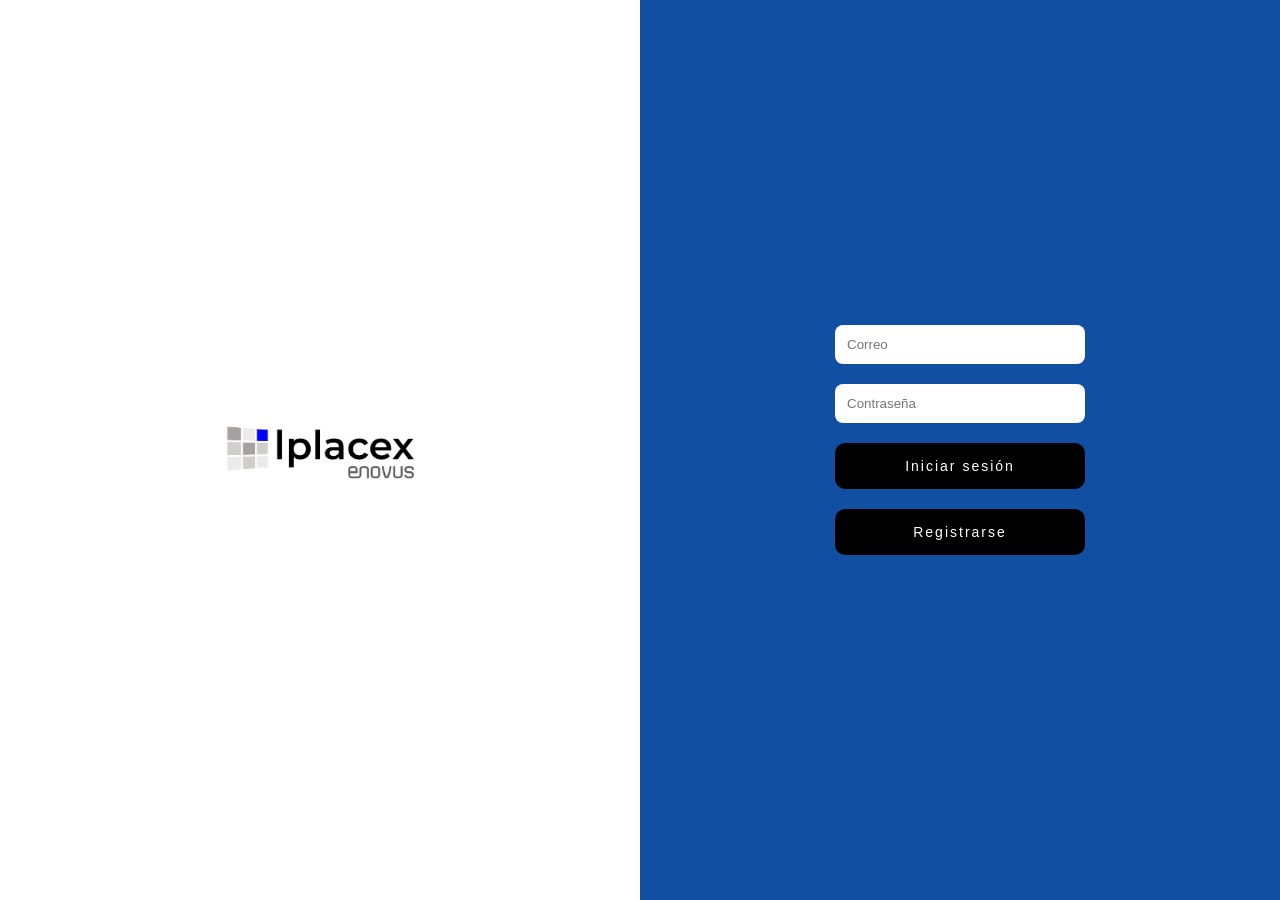
<file: index.html>
<!DOCTYPE html>
<html lang="es">
<head>
  <meta charset="UTF-8">
  <title>Login</title>
    <link rel="stylesheet" href="index.css">
</head>
<body>


<div class="container">

  <div class="left">
    <img src="imagenes//iplacexlogo.jpg" alt="Iplacex" class="logo">
  </div>


  <div class="right">

    <input type="email" id="email" placeholder="Correo">
    <input type="password" id="password" placeholder="Contraseña">

    <button id="btnLogin">Iniciar sesión</button>
    <button id="btnRegistro">Registrarse</button>

    <p id="estado"></p>

  </div>

</div>

<script type="module">
import { login} from "./app.js";

document.getElementById("btnLogin").addEventListener("click", login);
document.getElementById("btnRegistro").addEventListener("click", () => {
  location.href = "registro.html";
});


</script>

</body>
</html>
</file>
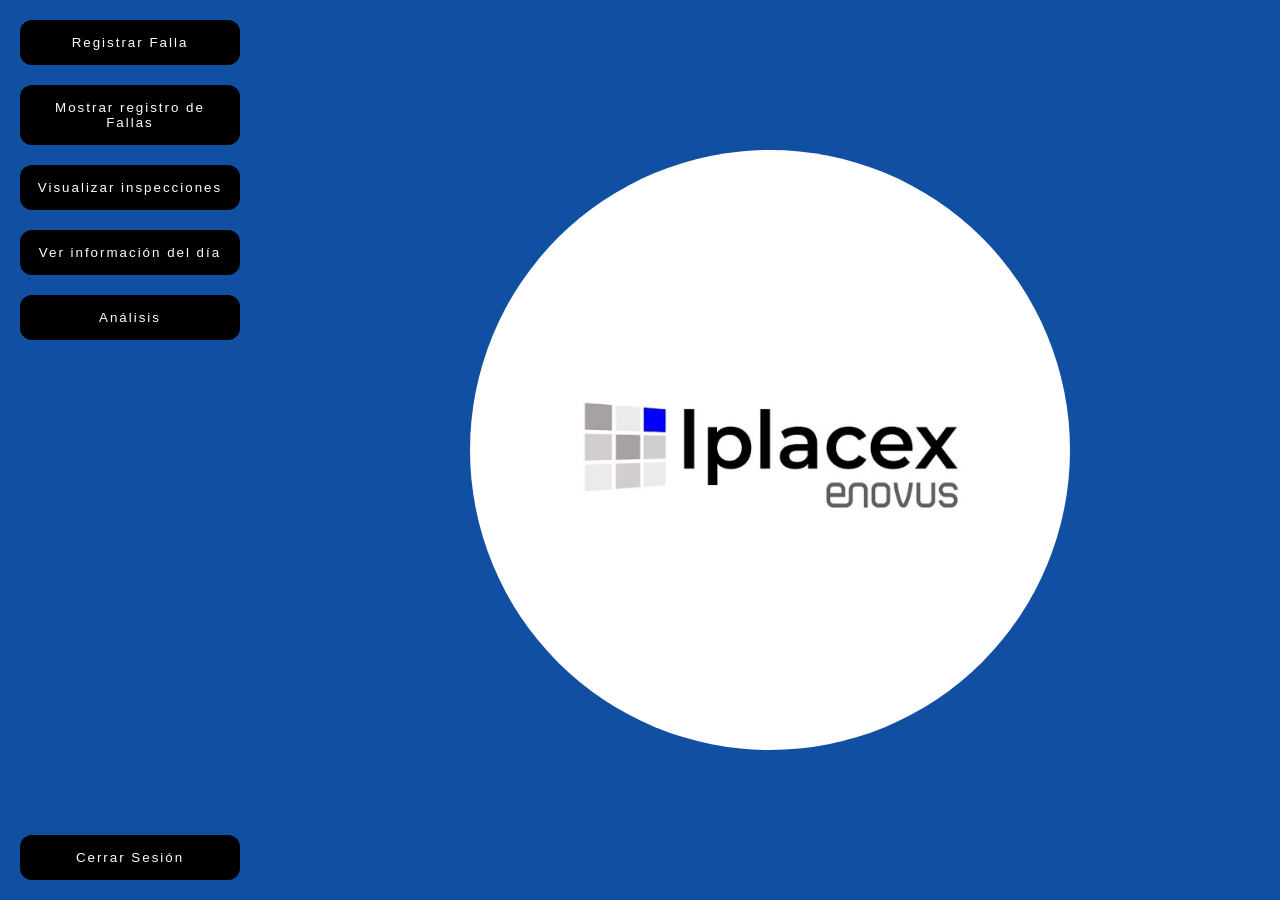
<file: externo.html>
<!DOCTYPE html>
<html lang="es">
<head>
  <meta charset="UTF-8">
  <meta name="viewport" content="width=device-width, initial-scale=1.0">
  <title>Externo</title>
  <link rel="stylesheet" href="externo.css">
</head>

<body>

<div class="externo">

  <div class="sidebar">

    <button id="btnToggleFalla">Registrar Falla</button>
    <button id="panelFallas">Mostrar registro de Fallas</button>
    <button id="btnBuscarInspeccionesExternas">Visualizar inspecciones</button>
    <button id="btnInfoDiaExterno">Ver información del día</button>
    <button id="btnIrAnalisisExterno">Análisis</button>

    <button id="btnSalir" onclick="salir()">Cerrar Sesión</button>

  </div>

  <div class="main">

    <img src="imagenes/iplacexlogo.jpg" class="logo-fondo">

    <div id="panelFalla" class="panel" style="display:none;">

      <h3>Registrar Falla</h3>

      <table>
        <thead>
          <tr>
            <th>Local</th>
            <th>Operador</th>
            <th>Máquina</th>
            <th>Fecha</th>
            <th>Hora</th>
            <th>Descripción</th>
            <th>Observación</th>
            <th>Falla</th>
          </tr>
        </thead>

        <tbody>
          <tr>

            <td>
              <input type="text" id="inputLocal" list="listaLocales" placeholder="Local">
              <datalist id="listaLocales"></datalist>
            </td>

            <td>
              <select id="selectOperador">
                <option value="">Operador</option>
              </select>
            </td>

            <td>
              <select id="selectMaquina">
                <option value="">Máquina</option>
              </select>
            </td>

            <td><input type="date" id="fechaFalla"></td>
            <td><input type="time" id="horaFalla"></td>
            <td><input type="text" id="descripcionFalla"></td>
            <td><input type="text" id="Observacion"></td>
            <td><input type="checkbox" id="Falla"></td>

          </tr>
        </tbody>
      </table>

      <button id="btnGuardarFalla">Guardar Falla</button>

    </div>

    <div id="panelListaFallas" class="panel" style="display:none;">

      <h3>Registro de Fallas</h3>

      <div class="filtros-fallas">
        <input type="text" id="filtroLocalFallasExt" placeholder="Filtrar por local">
        <input type="date" id="filtroFechaFallasExt">
        <button id="btnFiltrarFallasExt">Buscar</button>
      </div>

      <table id="tablaFallas">
        <thead>
          <tr>
            <th>Local</th>
            <th>Operador</th>
            <th>Máquina</th>
            <th>Fecha</th>
            <th>Hora</th>
            <th>Descripción</th>
            <th>Observación</th>
            <th>Falla</th>
            <th>Acciones</th>
          </tr>
        </thead>

        <tbody id="tablaFallasBody"></tbody>
      </table>

      <p id="mensajeBusquedaFallasExt" style="display:none;"></p>

    </div>

    <div id="panelInspecciones" class="panel" style="display:none;">

      <h3>Inspecciones</h3>

      <div class="filtros-inspecciones">
        <input type="text" id="filtroLocal" placeholder="Filtrar por local">
        <input type="date" id="filtroFecha">
        <button id="btnFiltrarInspecciones">Buscar</button>
      </div>

      <p id="mensajeBusquedaExterno" style="display:none;"></p>

      <table id="tablaVisualizar" style="display:none;">
        <thead>
          <tr>
            <th>Máquina</th>
            <th>Temperatura</th>
            <th>Hora</th>
            <th>Fecha</th>
            <th>Estado</th>
            <th>Observaciones</th>
            <th>Falla</th>
          </tr>
        </thead>

        <tbody id="tablaVisualizarBody"></tbody>
      </table>

      <p id="mensajeBusqueda"></p>

    </div>

    <div id="panelInfoDiaExterno" class="info-dia" style="display:none;">

      <h3>Información del día</h3>

      <div class="filtros-info-dia">
        <input type="text" id="infoLocalExterno" placeholder="Local">
        <select id="infoMaquinaExterno"></select>
        <button id="btnBuscarInfoDiaExterno">Analizar</button>
      </div>

      <div id="resultadoInfoDiaExterno"></div>

    </div>

  </div>

</div>

<script>
function salir() {
  window.location.href = "index.html";
}
</script>

<script type="module" src="./main.js"></script>

</body>
</html>
</file>
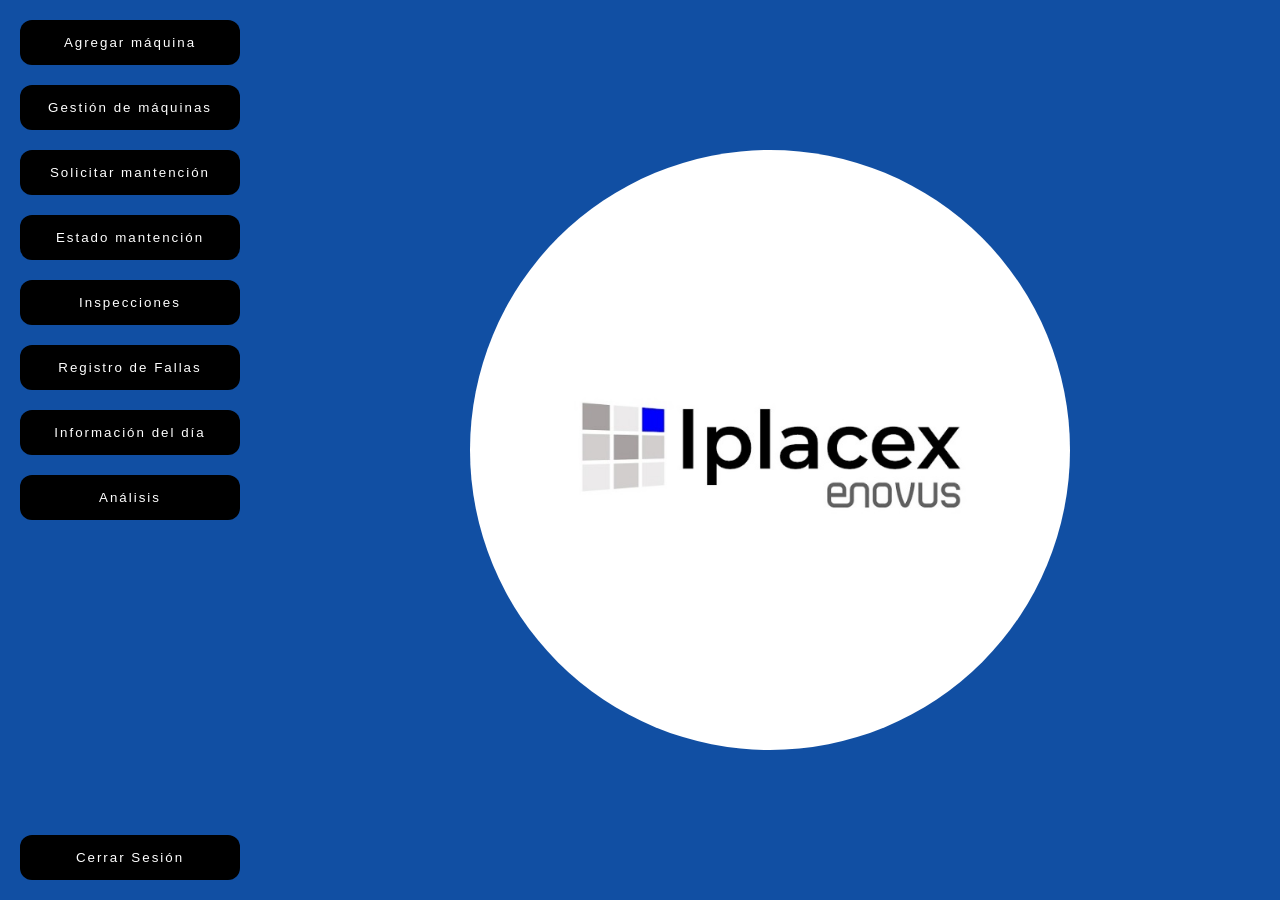
<file: jefe.html>
<!DOCTYPE html>
<html lang="es">
<head>
  <meta charset="UTF-8">
  <meta name="viewport" content="width=device-width, initial-scale=1.0">
  <title>Jefe</title>
  <link rel="stylesheet" href="jefe.css">
</head>

<body>

<div class="jefe">

  <div class="sidebar">

    <button id="btnToggleAgregar">Agregar máquina</button>
    <button id="btnToggleMaquinas">Gestión de máquinas</button>
    <button id="btnSolicitarMantencion">Solicitar mantención</button>
    <button id="btnEstadoMantencion">Estado mantención</button>
    <button id="btnVisualizarInspeccionesJefe">Inspecciones</button>
    <button id="btnVisualizarFallasJefe">Registro de Fallas</button>
    <button id="btnInfoDiaJefe">Información del día</button>
    <button id="btnIrAnalisisJefe">Análisis</button>

    <button id="btnSalir" onclick="salir()">Cerrar Sesión</button>

  </div>

  <div class="main">

    <img src="imagenes/iplacexlogo.jpg" class="logo-fondo">

    <div id="panelAgregar" class="panel" style="display:none;">
      <h3>Agregar máquina</h3>

      <div class="form-agregar">
      <input type="text" id="nombreMaquina" placeholder="Nombre máquina">
      <input type="text" id="localMaquina" placeholder="Local">

      <button id="btnAgregar">Guardar máquina</button>
      </div>
    </div>

    <div id="panelBuscar" class="panel" style="display:none;">
      <h3>Buscar máquinas</h3>

      <select id="filtroEstado">
        <option value="todas">Todas</option>
        <option value="activas">Activas</option>
        <option value="descontinuadas">Descontinuadas</option>
      </select>

      <input type="text" id="filtroLocalMaquina" placeholder="Filtrar por local">
      <input type="text" id="filtroNombreMaquina" placeholder="Filtrar por máquina">
      <button id="btnBuscar">Buscar</button>

      <table id="tablaMaquinas">
        <thead>
          <tr>
            <th>ID</th>
            <th>Nombre</th>
            <th>Local</th>
            <th>Estado</th>
            <th>Acciones</th>
          </tr>
        </thead>
        <tbody id="resultadoMaquinas"></tbody>
      </table>

      <p id="mensajeMaquinas" style="display:none;"></p>
      
    </div>

    <div id="panelFiltroJefe" class="panel" style="display:none;">
      <h3>Inspecciones</h3>

      <div class="filtros-inspecciones">
        <input type="text" id="filtroLocalJefe" placeholder="Filtrar por local">
        <input type="date" id="filtroFechaJefe">
        <button id="btnFiltrarJefe">Buscar</button>
      </div>

      <table id="tablaJefe">
        <thead>
          <tr>
            <th>Máquina</th>
            <th>Local</th>
            <th>Temperatura</th>
            <th>Hora</th>
            <th>Fecha</th>
            <th>Observaciones</th>
            <th>Estado</th>
            <th>Falla</th>
          </tr>
        </thead>
        <tbody id="tablaJefeBody"></tbody>
      </table>
      <div id="mensajeInspeccionesJefe"></div>
    </div>

    <div id="panelMantencion" class="panel" style="display:none;">
      <h3>Solicitar mantención</h3>

      <div class="filtros-inspecciones">
        <input type="text" id="filtroLocalMantencion" placeholder="Filtrar por local">
        <input type="text" id="filtroMaquinaMantencion" placeholder="Filtrar por máquina">
        <input type="date" id="filtroFechaMantencion">
        <button id="btnFiltrarMantencion">Buscar</button>
      </div>

      <table>
        <thead>
          <tr>
            <th>Local</th>
            <th>Máquina</th>
            <th>Fecha</th>
            <th>Observaciones</th>
            <th>Seleccionar</th>
          </tr>
        </thead>
        <tbody id="tablaMantencionBody"></tbody>
      </table>
      <div id="mensajeMantencion"></div>

      <button id="btnGuardarMantencion">Guardar solicitud</button>
    </div>

    <div id="panelMantencionRealizada" class="panel" style="display:none;">
      <h3>Mantenciones realizadas</h3>

      <div class="filtros-inspecciones">
        <input type="text" id="filtroLocalMantReal" placeholder="Filtrar por local">
        <input type="text" id="filtroMaquinaMantReal" placeholder="Filtrar por máquina">
        <input type="date" id="filtroFechaMantReal">
        <button id="btnFiltrarMantReal">Buscar</button>
      </div>

      <table id="tablaMantencionRealizada">
        <thead>
          <tr>
            <th>Solicitud</th>
            <th>Máquina</th>
            <th>Local</th>
            <th>Fecha solicitud</th>
            <th>Fecha trabajo</th>
            <th>Hora</th>
            <th>Observaciones</th>
            <th>Detalle</th>
            <th>Estado</th>
          </tr>
        </thead>
        <tbody id="tablaMantencionRealizadaBody"></tbody>
      </table>
      <div id="mensajeMantReal"></div>
    </div>

    <div id="panelFallasJefe" class="panel" style="display:none;">
      <h3>Registro de Fallas</h3>

      <div class="filtros-fallas">
        <input type="text" id="filtroLocalFallasJefe" placeholder="Filtrar por local">
        <input type="date" id="filtroFechaFallasJefe">
        <button id="btnFiltrarFallasJefe">Buscar</button>
      </div>

      <table id="tablaFallasJefe">
        <thead>
          <tr>
            <th>Local</th>
            <th>Operador</th>
            <th>Máquina</th>
            <th>Fecha</th>
            <th>Hora</th>
            <th>Descripción</th>
            <th>Observación</th>
            <th>Falla</th>
          </tr>
        </thead>
        <tbody id="tablaFallasJefeBody"></tbody>
      </table>
      <div id="mensajeFallasJefe"></div>
    </div>

    <div id="panelInfoDiaJefe" class="info-dia" style="display:none;">
      <h3>Información del día</h3>

      <div class="filtros-info-dia">
        <input type="text" id="infoLocalJefe" placeholder="Local">
        <select id="infoMaquinaJefe"></select>
        <button id="btnVerInformacionJefe">Analizar</button>
      </div>

      <div id="resultadoInfoDiaJefe"></div>
    </div>

  </div>

</div>

<script>
function salir() {
  window.location.href = "index.html";
}
</script>

<script type="module" src="./main.js"></script>

</body>
</html>
</file>
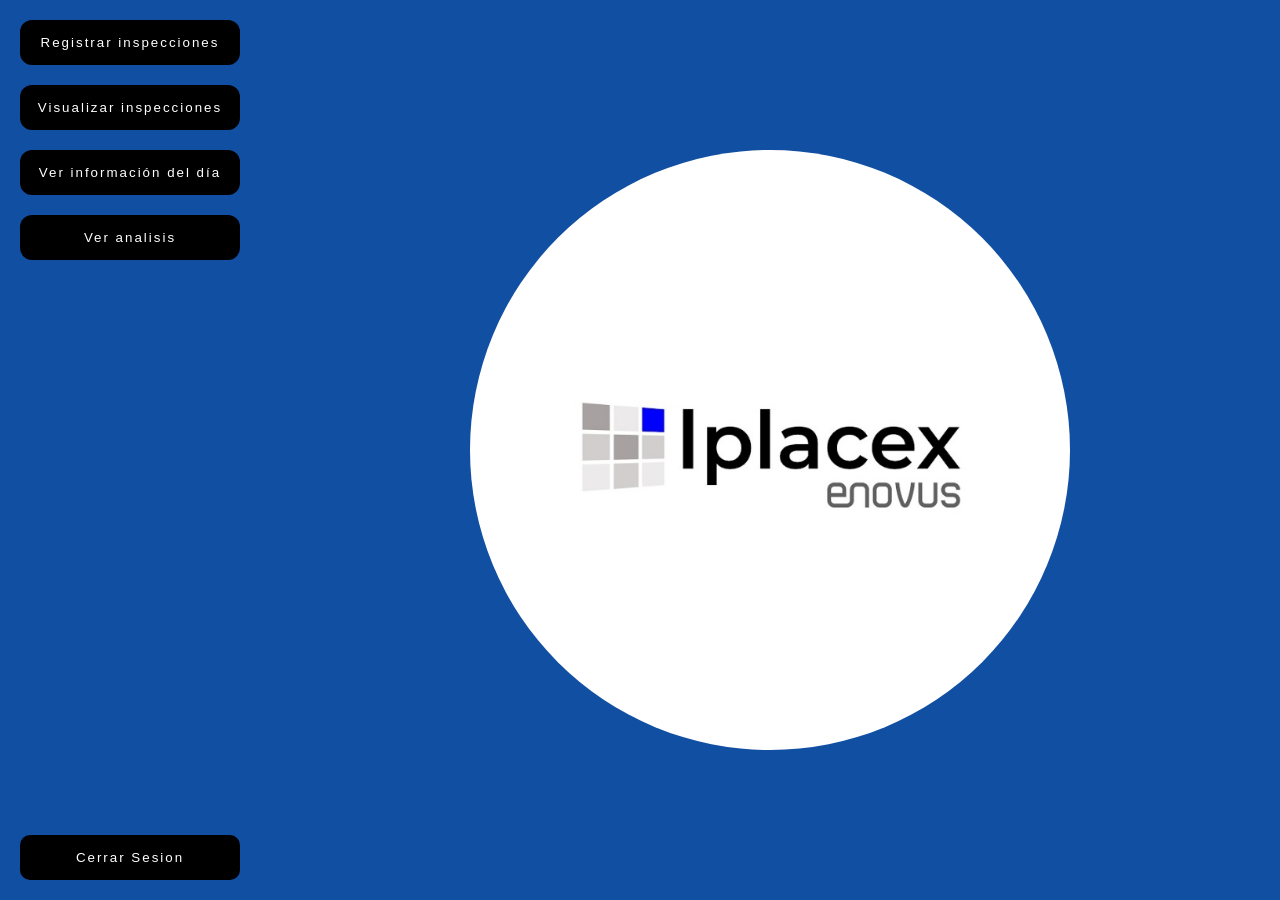
<file: operador.html>
<!DOCTYPE html>
<html lang="es">
<head>
  <meta charset="UTF-8">
  <meta name="viewport" content="width=device-width, initial-scale=1.0">
  <title>Operador</title>
  <link rel="stylesheet" href="operador.css">
</head>

<body>

<div class="operador">

  <div class="sidebar">

    <button id="btnInspeccion">Registrar inspecciones</button>

    <button id="btnVisualizar">Visualizar inspecciones</button>

    <button id="btnInfoDia">Ver información del día</button>

    <button id="btnAnalisisOperador">Ver analisis</button>

    <button id="btnSalir">Cerrar Sesion</button>

  </div>

  <div class="main">

    <img src="imagenes/iplacexlogo.jpg" class="logo-fondo">

    <div id="tablaInspeccion" class="panel" style="display:none;">
      <h3>Registrar Inspección</h3>

      <table>
        <thead>
          <tr>
            <th>Máquina</th>
            <th>Temperatura</th>
            <th>Hora</th>
            <th>Fecha</th>
            <th>Estado</th>
            <th>Observaciones</th>
            <th>Falla</th>
          </tr>
        </thead>

        <tbody id="tablaInspeccionBody"></tbody>
      </table>

      <button id="btnGuardarInspeccion">
        Guardar Inspeccion
      </button>
    </div>

    <div id="panelVisualizar" class="panel" style="display:none;">

      <h3>Visualizar Inspecciones</h3>

      <div class="filtros">
      <input type="text" id="filtroLocal" placeholder="Filtrar por local">
      <input type="date" id="filtroFecha">

      <button id="btnBuscarInspecciones">Buscar</button>
      </div>

      <p id="mensajeBusqueda" style="display:none;"></p>

      <table id="tablaVisualizar" style="display:none;">
        <thead>
          <tr>
            <th>Máquina</th>
            <th>Temperatura</th>
            <th>Hora</th>
            <th>Fecha</th>
            <th>Estado</th>
            <th>Observaciones</th>
            <th>Falla</th>
            <th>Acciones</th>
          </tr>
        </thead>

        <tbody id="tablaVisualizarBody"></tbody>
      </table>
    </div>

    <div id="panelInfoDia" class="info-dia" style="display:none;">

      <h3>Informacion del Dia</h3> 

      <div class="filtros-info">
        <input type="text" id="infoLocal" placeholder="Local">
        <select id="infoMaquina"></select>
        <button id="btnBuscarInfoDia">Analizar</button>
      </div>

      <div id="resultadoInfoDia"></div>

    </div>

  </div>

</div>

<script>
function salir() {
  alert("Sesión cerrada");
  window.location.href = "index.html";
}
</script>

<script type="module" src="main.js"></script>

</body>
</html>
</file>
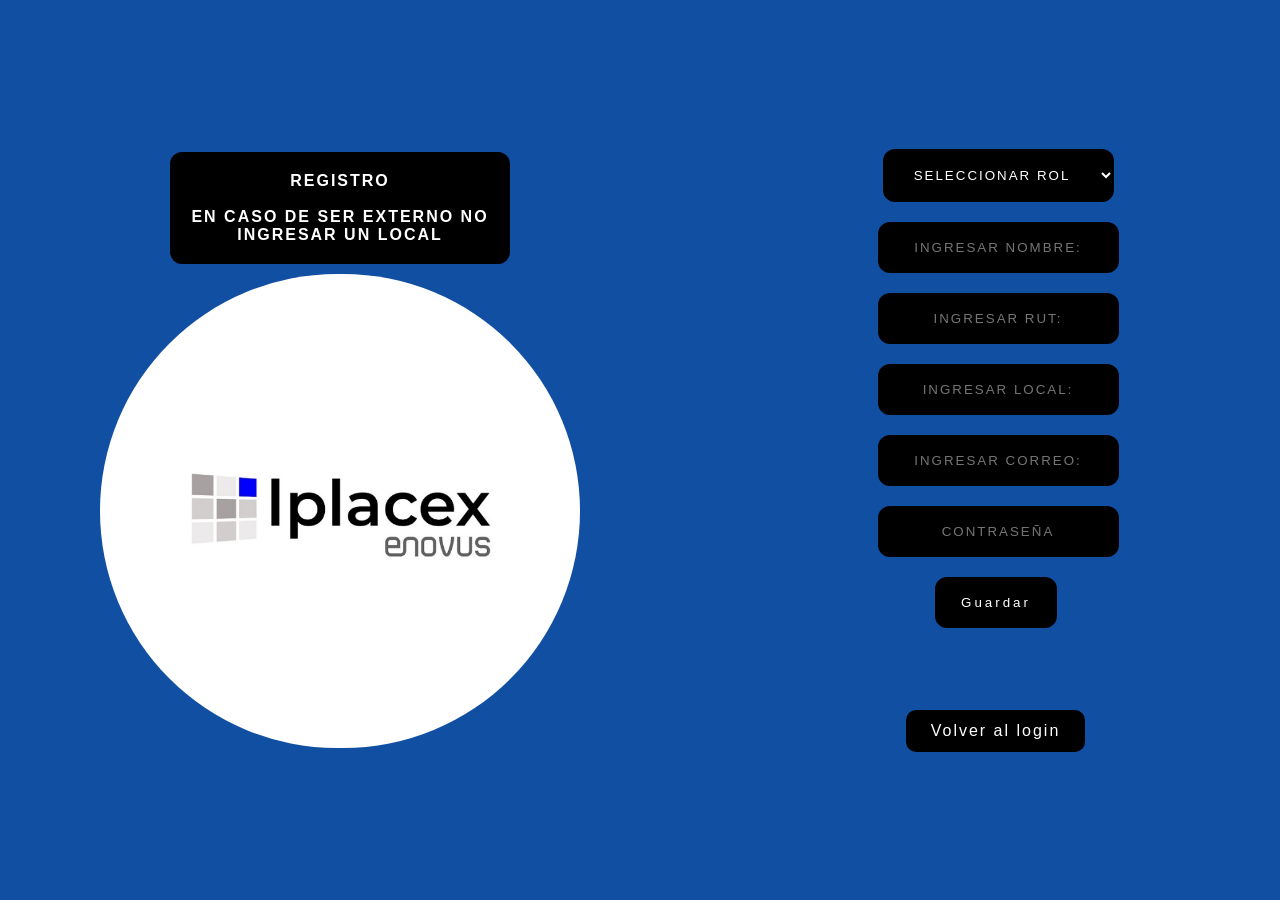
<file: registro.html>
<!DOCTYPE html>
<html lang="es">
<head>
  <meta charset="UTF-8">
  <title>Registro</title>
  <link rel="stylesheet" href="registro.css">
</head>
<body>

<div class="registro">
  <div class="container">

    <div class="left">
      <div class="info-box">REGISTRO <br><br>
      EN CASO DE SER EXTERNO NO INGRESAR UN LOCAL</div>

      <img src="imagenes//iplacexlogo.jpg" class="logo">
    </div>

    <div class="right">

      <div class="campo">
        <select id="rol" class="input">
          <option value="">SELECCIONAR ROL</option>
          <option value="operador">Operador</option>
          <option value="externo">Personal Externo</option>
          <option value="jefe">Jefe Mantención</option>
          <option value="tecnico">Técnico</option>
        </select>
      </div>

      <div class="campo">
        <input type="text" id="nombre" class="input" placeholder="INGRESAR NOMBRE:">
      </div>

      <div class="campo">
        <input type="text" id="rut" class="input" placeholder="INGRESAR RUT:">
      </div>

      <div class="campo" id="localContainer">
        <input type="text" id="local" class="input" placeholder="INGRESAR LOCAL:">
      </div>

      <div class="campo">
        <input type="email" id="email" class="input" placeholder="INGRESAR CORREO:">
      </div>

      <div class="campo">
        <input type="password" id="password" class="input" placeholder="CONTRASEÑA">
      </div>

      <div class="campo">
        <button id="btnCrear">Guardar</button>
      </div>

      <p id="estado"></p>

      <a href="index.html" class="volver">Volver al login</a>

    </div>

  </div>
</div>

<script type="module">
import { registrarse } from "./app.js";

const rol = document.getElementById("rol");
const localContainer = document.getElementById("localContainer");

rol.addEventListener("change", () => {
  if (rol.value === "externo") {
    localContainer.style.display = "none";
  } else {
    localContainer.style.display = "block";
  }
});

document.getElementById("btnCrear").addEventListener("click", registrarse);
</script>

</body>
</html>
</file>
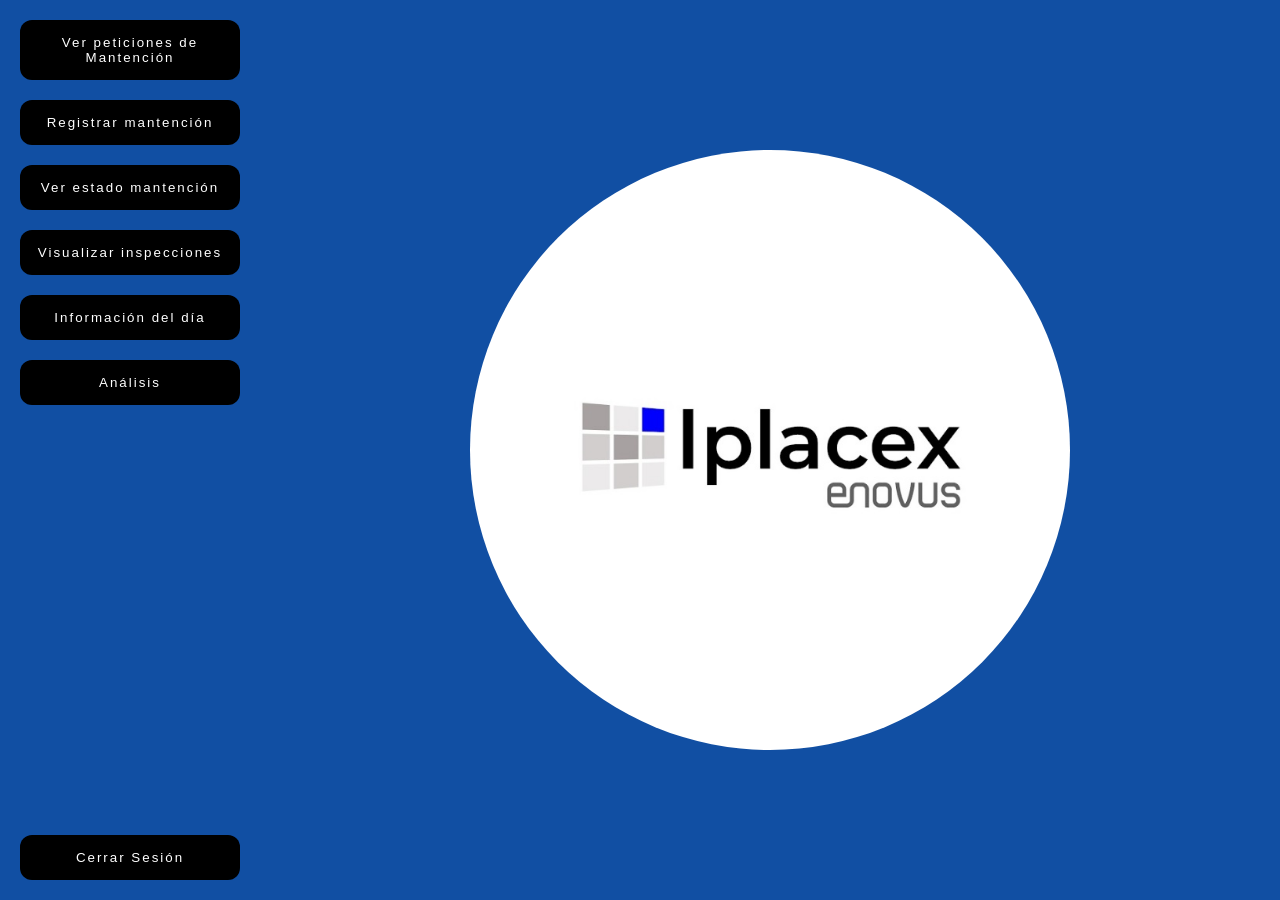
<file: tecnico.html>
<!DOCTYPE html>
<html lang="es">
<head>
  <meta charset="UTF-8">
  <meta name="viewport" content="width=device-width, initial-scale=1.0">
  <title>Técnico</title>
  <link rel="stylesheet" href="tecnico.css">
</head>

<body>

<div class="tecnico">

  <div class="sidebar">

    <button id="btnToggleMantencionTecnico">Ver peticiones de Mantención</button>
    <button id="btnrealizarMantencionTecnico">Registrar mantención</button>
    <button id="btnEstadoMantencionTecnico">Ver estado mantención</button>
    <button id="btnInspeccionesTecnico">Visualizar inspecciones</button>
    <button id="btnInfoDiaTecnico">Información del día</button>
    <button id="btnIrAnalisisTecnico">Análisis</button>

    <button id="btnSalir">Cerrar Sesión</button>

  </div>

  <div class="main">

    <img src="imagenes/iplacexlogo.jpg" class="logo-fondo">

    <div id="panelTecnicoMantencion" class="panel" style="display:none;">

      <h3>Peticiones de Mantención</h3>

      <div class="filtros">
        <input type="text" id="filtroLocalTecnico" placeholder="Filtrar por local">
        <input type="text" id="filtroEstadoTecnico" placeholder="Estado">
        <input type="date" id="filtroFechaTecnico">
        <button id="btnFiltrarTecnico">Buscar</button>
      </div>

      <table>
        <thead>
          <tr>
            <th>Local</th>
            <th>Máquina</th>
            <th>Fecha</th>
            <th>Hora</th>
            <th>Observaciones</th>
            <th>Estado</th>
            <th>Acción</th>
          </tr>
        </thead>
        <tbody id="tablaTecnicoBody"></tbody>
      </table>

    <div id="mensajeBusquedaTecnico" class="mensaje-busqueda"></div>

    </div>

    <div id="panelRegistrarMantencion" class="panel" style="display:none;">

      <h3>Registrar Mantención</h3>

      <div class="filtros">
        <input type="text" id="filtroLocalTecnicoRegistrar" placeholder="Filtrar por local">
        <input type="text" id="filtroEstadoTecnicoRegistrar" placeholder="Estado">
        <input type="date" id="filtroFechaTecnicoRegistrar">
        <button id="btnFiltrarRegistrar">Buscar</button>
      </div>

      <table>
        <thead>
          <tr>
            <th>Solicitud</th>
            <th>Máquina</th>
            <th>Local</th>
            <th>Fecha solicitud</th>
            <th>Fecha trabajo</th>
            <th>Hora</th>
            <th>Observaciones</th>
            <th>Detalle</th>
            <th>Estado</th>
          </tr>
        </thead>
        <tbody id="tablaRegistrarMantencionBody"></tbody>
      </table>

      <div id="mensajeBusquedaRegistrar" class="mensaje-busqueda"></div>

      <button id="btnGuardarMantenciones">Guardar</button>

    </div>

    <div id="panelInspeccionesTecnico" class="panel" style="display:none;">

      <h3>Inspecciones</h3>

      <div class="filtros">
        <input type="text" id="filtroLocalTecnicoInspeccion" placeholder="Filtrar por local">
        <input type="date" id="filtroFechaTecnicoInspeccion">
        <button id="btnFiltrarInspeccionTecnico">Buscar</button>
      </div>

      <table id="tablaInspeccionesTecnico">
        <thead>
          <tr>
            <th>Máquina</th>
            <th>Local</th>
            <th>Temperatura</th>
            <th>Hora</th>
            <th>Fecha</th>
            <th>Observaciones</th>
            <th>Estado</th>
            <th>Falla</th>
          </tr>
        </thead>
        <tbody id="tablaInspeccionesTecnicoBody"></tbody>
      </table>

      <div id="mensajeBusquedaInspeccionesTecnico" class="mensaje-busqueda"></div>

    </div>

    <div id="panelEstadoMantencionTecnico" class="panel" style="display:none;">

      <h3>Estado de Mantenciones</h3>

      <div class="filtros">
        <input type="text" id="filtroLocalEstadoMantTecnico" placeholder="Filtrar por local">
        <input type="date" id="filtroFechaEstadoMantTecnico">
        <button id="btnFiltrarEstadoMantTecnico">Buscar</button>
      </div>

      <table id="tablaEstadoMantencionTecnico" style="display:none;">
        <thead>
          <tr>
            <th>Solicitud</th>
            <th>Máquina</th>
            <th>Local</th>
            <th>Fecha solicitud</th>
            <th>Fecha trabajo</th>
            <th>Hora</th>
            <th>Observaciones</th>
            <th>Detalle</th>
            <th>Estado</th>
          </tr>
        </thead>
        <tbody id="tablaEstadoMantencionTecnicoBody"></tbody>
      </table>

      <div id="mensajeBusquedaEstadoMantTecnico" class="mensaje-busqueda"></div>

    </div>

    <div id="panelInfoDiaTecnico" class="info-dia" style="display:none;">

      <h3>Información del día</h3>

      <div class="filtros-info">
        <input type="text" id="infoLocalTecnico" placeholder="Filtrar por local">
        <select id="infoMaquinaTecnico"></select>
        <button id="btnVerInformacionTecnico">Analizar</button>
      </div>
 
      <div id="resultadoInfoDiaTecnico"></div>

    </div>

  </div>

</div>

<script type="module" src="./main.js"></script>

</body>
</html>
</file>
<file: index.css>
* {
  margin: 0;
  padding: 0;
  box-sizing: border-box;
  font-family: Arial, sans-serif;
}

body {
  height: 100vh;
}

.container {
  display: flex;
  height: 100vh;
}

.left {
  width: 50%;
  background-color: #f2f2f200;
  display: flex;
  justify-content: center;
  align-items: center;
}

.logo {
  width: 300px;
}

.right {
  width: 50%;
  background-color: #114fa3;
  display: flex;
  flex-direction: column;
  justify-content: center;
  align-items: center;
  gap: 20px;
  padding: 20px;
}

input {
  width: 250px;
  padding: 12px;
  border-radius: 8px;
  border: none;
  outline: none;
}

button {
  background-color: black;
  color: white;
  border: none;
  padding: 15px 30px;
  border-radius: 10px;
  font-size: 14px;
  letter-spacing: 2px;
  cursor: pointer;
  transition: 0.3s;
  width: 250px;
}

button:hover {
  background-color: #333;
}

#estado {
  color: white;
}

.right button:hover {
  background-color: #333;
}

.right button:active {
  transform: scale(0.95);
  background-color: #000;
}
</file>
<file: externo.css>
.externo {
  display: flex;
  height: 100vh;
  font-family: Arial, sans-serif;
}

body {
  margin: 0;
}

.externo .sidebar {
  width: 220px;
  background-color: #114fa3;
  display: flex;
  flex-direction: column;
  gap: 20px;
  padding: 20px;
  align-items: center;
    flex-shrink: 0;     
}

.externo .sidebar button {
  width: 100%;
  background-color: black;
  color: white;
  padding: 15px;
  border-radius: 12px;
  border: none;
  letter-spacing: 2px;
  cursor: pointer;
}

.externo .main {
  flex: 1;
  background-color: #114fa3;
  display: flex;
  flex-direction: column;
  padding: 10px 50px 50px 50px;
  gap: 20px;
  position: relative;
}

.externo .logo-fondo {
  position: absolute;
  width: 60%;
  max-width: 600px;
  aspect-ratio: 1/1;
  border-radius: 50%;
  overflow: hidden;
  top: 50%;
  left: 50%;
  transform: translate(-50%, -50%);
}

.externo .main:has(.panel[style*="block"]) .logo-fondo,
.externo .main:has(.info-dia[style*="block"]) .logo-fondo {
  display: none;
}

.externo .panel {
  padding: 20px;
  width: 100%;
  overflow: auto;
  display: none;
}

.externo table {
  width: 100%;
  border-collapse: collapse;
  background-color: white;
  margin: 0 auto; 
}

.externo th,
.externo td {
  padding: 10px;
  border: 1px solid black;
  text-align: center;
}

.externo .panel h3,
.externo .info-dia h3 {
  text-align: center;
  background-color: black;
  color: white;
  padding: 15px 30px;
  border-radius: 10px;
  width: fit-content;
  margin: 0 auto 20px auto;
  letter-spacing: 3px;
}

.externo input,
.externo select {
  padding: 10px;
  margin: 5px;
  border-radius: 8px;
  border: none;
}

.externo button {
  background-color: black;
  color: white;
  border-radius: 10px;
  border: none;
  padding: 10px;
}

.externo #mensajeBusqueda {
  display: none;
  background-color: black;
  color: white;
  padding: 15px;
  border-radius: 10px;
  text-align: center;
  width: fit-content;
  margin: 15px auto;
}

.externo #btnGuardarFalla {
  display: block;
  margin: 20px auto; 
  padding: 15px;
  background-color: black;
  color: white;
  border: none;
  border-radius: 10px;
  width: 200px;
}

.externo .filtros-fallas {
  display: flex;
  justify-content: center; 
  align-items: center;
  gap: 10px; 
  margin-bottom: 15px;
}

.externo button {
  background-color: black;
  color: white;
  border: none;
  border-radius: 10px;
  padding: 10px 15px;
  letter-spacing: 2px;
  cursor: pointer;
  transition: 0.2s;
}

.externo button:hover {
  background-color: #333;
}

.externo .btn-editar {
  background-color: black;
  padding: 8px 12px;
  border-radius: 8px;
}

.externo .btn-borrar {
  background-color: #b30000;
  padding: 8px 12px;
  border-radius: 8px;
}

.externo .btn-borrar:hover {
  background-color: #800000;
}

.externo .btn-guardar {
  background-color: black;
  padding: 8px 12px;
  border-radius: 8px;
}

.externo .btn-cancelar {
  background-color: #b30000;
  padding: 8px 12px;
  border-radius: 8px;
}

.externo .btn-cancelar:hover {
  background-color: #800000;
}

.externo td:last-child button {
  flex: 1;
  max-width: 90px;
}

.externo #btnFiltrarFallasExt,
.externo #btnFiltrarInspecciones {
  width: 150px;
  font-size: 12px;
}

.externo #mensajeBusquedaExterno {
  display: none;
  background-color: black;
  color: white;
  padding: 15px;
  border-radius: 10px;
  text-align: center;
  width: fit-content;
  margin: 15px auto;
}


.externo #mensajeBusquedaFallasExt {
  display: none; 
  background-color: black;
  color: white;
  padding: 15px 25px;
  border-radius: 10px;
  text-align: center;
  letter-spacing: 2px;
  width: fit-content;
  margin: 20px auto; 
}

.externo .acciones {
  display: flex;
  justify-content: center;
  align-items: center;
  gap: 5px;
}

.externo .acciones button {
  width: 90px;
}

.externo .filtros-inspecciones {
  display: flex;
  justify-content: center; 
  align-items: center;
  gap: 10px;
  margin-bottom: 15px;
}

.externo .main:has(.panel[style*="block"] ~ .panel[style*="block"]) .panel[style*="block"] {
  height: 400px;
}

.externo .filtros-info-dia{
  display: flex;
  justify-content: center; 
  align-items: center;
  gap: 10px;
  margin-bottom: 15px;
}

.externo .tabla-info {
  width: 100%;
  table-layout: fixed;
  border-collapse: collapse;
  background-color: white;
  margin-top: 15px;
}

.externo .tabla-info td {
  padding: 10px;
  border: 1px solid black;
  text-align: left;
}

.externo .tabla-info td:last-child {
  display: table-cell;
}

.externo #btnSalir {
  margin-top: auto;
  width: 100%;
}

#btnGuardarFalla:hover {
  background-color: #333;
}

#btnGuardarFalla:active {
  transform: scale(0.95);
  background-color: #000;
}

#btnFiltrarFallasExt:hover {
  background-color: #333;
}

#btnFiltrarFallasExt:active {
  transform: scale(0.95);
  background-color: #000;
}

.externo .btn-editar:hover {
  background-color: #333;
}

.externo .btn-editar:active {
  transform: scale(0.95);
}

.externo .btn-borrar:hover {
  background-color: #800000;
}

.externo .btn-borrar:active {
  transform: scale(0.95);
}

.externo .btn-guardar:hover {
  background-color: #333;
}

.externo .btn-guardar:active {
  transform: scale(0.95);
}

.externo .btn-cancelar:hover {
  background-color: #800000;
}

.externo .btn-cancelar:active {
  transform: scale(0.95);
}

#btnFiltrarInspecciones:hover {
  background-color: #333;
}

#btnFiltrarInspecciones:active {
  transform: scale(0.95);
  background-color: #000;
}

#btnBuscarInfoDiaExterno:active {
  transform: scale(0.95);
  background-color: #000;
}

#btnSalir:active {
  transform: scale(0.95);
  background-color: #000;
}
</file>
<file: jefe.css>
.jefe {
  display: flex;
  height: 100vh;
  font-family: Arial, sans-serif;
}

body {
  margin: 0;
}

.jefe .sidebar {
  width: 220px;
  background-color: #114fa3;
  display: flex;
  flex-direction: column;
  gap: 20px;
  padding: 20px;
  align-items: center;
}

.jefe .sidebar button {
  width: 100%;
  background-color: black;
  color: white;
  padding: 15px;
  border-radius: 12px;
  border: none;
  letter-spacing: 2px;
  cursor: pointer;
  transition: 0.2s;
}

.jefe .sidebar button:hover {
  background-color: #333;
}

.jefe .sidebar button:active {
  transform: scale(0.95);
}

.jefe .main {
  flex: 1;
  background-color: #114fa3;
  display: flex;              
  flex-direction: column;     
  padding: 10px 50px 50px 50px;
  gap: 20px;
  position: relative;
}

.jefe .logo-fondo {
  position: absolute;
  width: 60%;
  max-width: 600px;
  aspect-ratio: 1/1;
  border-radius: 50%; 
  object-fit: cover;  
  top: 50%;
  left: 50%;
  transform: translate(-50%, -50%);
}

.jefe .main:has(.panel[style*="block"]) .logo-fondo,
.jefe .main:has(.info-dia[style*="block"]) .logo-fondo {
  display: none;
}

.jefe .panel {
  display: none;
  padding: 20px;
  width: 100%;        
  overflow: auto;     
}

.jefe table {
  width: 100%;
  background-color: white;
  border-collapse: collapse;
}

.jefe th,
.jefe td {
  border: 1px solid black;
  padding: 10px;
  text-align: center;
}

.jefe .filtros,
.jefe .filtros-info {
  display: flex;
  justify-content: center;
  gap: 10px;
  margin-bottom: 15px;
}

.jefe button {
  background-color: black;
  color: white;
  border-radius: 10px;
  padding: 10px 15px;
  letter-spacing: 2px;
  cursor: pointer;
}

.jefe button:hover {
  background-color: #333;
}

.jefe button:active {
  transform: scale(0.95);
}

.jefe #btnSalir {
  margin-top: auto;
}

.jefe .panel h3,
.jefe .info-dia h3 {
  text-align: center;
  background-color: black;
  color: white;
  padding: 12px 25px;      
  border-radius: 10px;
  width: fit-content;
  margin: 0 auto 20px auto;
  letter-spacing: 2px;    
  font-size: 16px;         
  font-weight: normal;     
}

.jefe .form-agregar {
  display: flex;
  justify-content: center;
  align-items: center;
  gap: 10px;
  flex-wrap: wrap;
  
}

.jefe .form-agregar input {
  padding: 10px;
  border-radius: 8px;
  border: none;
}

.jefe .form-agregar button {
  padding: 10px 15px;
}

.jefe #btnAgregar {
  border: none;      
  outline: none;      
  box-shadow: none;   
}

.jefe table button {
  border: none;        
  outline: none;       
  box-shadow: none;    
}

.jefe #btnBuscar {
  border: none;
  outline: none;
  box-shadow: none;
}

.jefe #localInput {
  padding: 10px;
  border-radius: 8px;
  border: none;
  outline: none;
}

.jefe #filtroEstado {
  padding: 10px;
  border-radius: 8px;
  border: none;
  outline: none;
}

.jefe #tablaMaquinas {
  margin-top: 20px;
}

.jefe #panelBuscar {
  text-align: center;
}

.jefe input,
.jefe select {
  padding: 10px;
  margin: 5px;
  border-radius: 8px;
  border: none;
}

.jefe #mensajeMaquinas {
  display: none;
  background-color: black;
  color: white;
  padding: 15px 25px;
  border-radius: 10px;
  text-align: center;
  letter-spacing: 2px;
  width: fit-content;
  margin: 20px auto;
}

.jefe .acciones button[id^="btnEliminar"] {
  background-color: #b30000;
  color: white;
}

.jefe .acciones button[id^="btnEliminar"]:hover {
  background-color: #800000;
}

.jefe .acciones button[id^="btnEstado"] {
  background-color: #c97902;
  color: white;
}

.jefe .acciones button[id^="btnEstado"]:hover {
  background-color: #e65100;
}

.jefe .acciones button:active {
  transform: scale(0.95);
}

.jefe #btnBuscar {
  width: 150px;
  font-size: 12px;
}

.jefe #mensajeMantencion {
  display: none;
  background-color: black;
  color: white;
  padding: 15px 25px;
  border-radius: 10px;
  text-align: center;
  letter-spacing: 2px;
  width: fit-content;
  margin: 20px auto; 
}

.jefe .filtros-inspecciones {
  display: flex;
  justify-content: center; 
  align-items: center;
  gap: 10px;
  margin-bottom: 20px; 
}

.jefe .filtros-inspecciones button {
  width: 150px;        
  padding: 10px 15px;
  border: none;        
  outline: none;       
  background-color: black;
  color: white;
  border-radius: 10px;
}

.jefe #btnGuardarMantencion {
  display: block;
  margin: 25px auto;  
  width: 200px;        
  padding: 15px;       
  background-color: black;
  color: white;
  border: none;
  border-radius: 10px;
}

.jefe #btnFiltrarMantencion:hover,
.jefe #btnGuardarMantencion:hover {
  background-color: #333; 
}

.jefe #btnFiltrarMantencion:active,
.jefe #btnGuardarMantencion:active {
  transform: scale(0.95);
  background-color: #000;
}

.jefe #mensajeMantReal {
  display: none;
  background-color: black;
  color: white;
  padding: 15px 25px;
  border-radius: 10px;
  text-align: center;
  letter-spacing: 2px;
  width: fit-content;
  margin: 20px auto;
}

.jefe #btnFiltrarMantReal:hover {
  background-color: #333;
}

.jefe #btnFiltrarMantReal:active {
  transform: scale(0.95);
  background-color: #000;
}


.jefe #btnFiltrarJefe:hover {
  background-color: #333;
}

.jefe #btnFiltrarJefe:active {
  transform: scale(0.95);
  background-color: #000;
}

.jefe #mensajeInspeccionesJefe {
  display: none;
  background-color: black;
  color: white;
  padding: 15px 25px;
  border-radius: 10px;
  text-align: center;
  letter-spacing: 2px;
  width: fit-content;
  margin: 20px auto;
}

.jefe .filtros-fallas {
  display: flex;
  justify-content: center;   
  align-items: center;
  gap: 10px;
  margin-bottom: 20px;       
}

.jefe #btnFiltrarFallasJefe {
  background-color: black;
  color: white;
  border: none;              
  outline: none;
  padding: 10px 20px;        
  border-radius: 10px;
  letter-spacing: 2px;
  cursor: pointer;
  min-width: 140px;         
}

.jefe #btnFiltrarFallasJefe:hover {
  background-color: #333;
}

.jefe #btnFiltrarFallasJefe:active {
  transform: scale(0.95);
  background-color: #000;
}


.jefe #mensajeFallasJefe {
  display: none;
  background-color: black;
  color: white;
  padding: 15px 25px;
  border-radius: 10px;
  text-align: center;
  letter-spacing: 2px;
  width: fit-content;
  margin: 20px auto;
}

.jefe #btnVerInformacionJefe {
  background-color: black;
  color: white;
  border: none;
  outline: none;
  padding: 12px 25px;
  border-radius: 10px;
  letter-spacing: 2px;
  cursor: pointer;
  min-width: 180px;
}


.jefe #btnVerInformacionJefe {
  background-color: black;
  color: white;
  border: none;        
  outline: none;
  padding: 12px 25px;  
  border-radius: 10px;
  letter-spacing: 2px;
  cursor: pointer;
  min-width: 180px;    
}

.jefe #btnVerInformacionJefe:hover {
  background-color: #333;
}

.jefe #btnVerInformacionJefe:active {
  transform: scale(0.95);
  background-color: #000;
}

.jefe .filtros-info-dia {
  display: flex;
  justify-content: center;  
  align-items: center;
  gap: 10px;
  margin-bottom: 20px;
  flex-wrap: wrap; 
}

.jefe .filtros-info-dia input,
.jefe .filtros-info-dia select {
  padding: 10px;
  border-radius: 8px;
  border: none;
  outline: none;
}

.jefe .tabla-info {
  width: 100%;
  table-layout: fixed;
  border-collapse: collapse;
  background-color: white;
  margin-top: 15px;
}

.jefe .tabla-info td {
  padding: 10px;
  border: 1px solid black;
  text-align: left;
  word-wrap: break-word;
}

.jefe #resultadoInfoDiaJefe {
  width: 100%;
  overflow: auto;
}

.jefe .info-dia {
  display: none;
  flex: 1;        
  width: 100%;
  overflow: auto;
  padding: 20px;
}

.jefe .main.doble-panel {
  display: flex;
  flex-direction: column;
}

.jefe .panel.activo-doble {
  flex: 1;
  height: 50%;
}

.jefe .panel {
  display: none;
  flex: 1;
}

.jefe .panel.active {
  display: block;
}
</file>
<file: operador.css>
.operador {
  display: flex;
  height: 100vh;
  font-family: Arial, sans-serif;
}

body {
  margin: 0;
}

.operador .sidebar {
  width: 220px;
  background-color: #114fa3;
  display: flex;
  flex-direction: column;
  gap: 20px;
  padding: 20px;
  align-items: center;
}

.operador .sidebar button {
  width: 100%;
  background-color: black;
  color: white;
  padding: 15px;
  border-radius: 12px;
  border: none;
  letter-spacing: 2px;
  cursor: pointer;
  
}

.operador .main {
  flex: 1;
  background-color: #114fa3;
  display: flex;
  flex-direction: column;
  justify-content: flex-start; 
  padding: 10px 50px 50px 50px;
  gap: 20px;
  position: relative;
}

.operador .logo-fondo {
  position: absolute;
  width: 60%;        
  max-width: 600px;  
  aspect-ratio: 1/1; 
  border-radius: 50%;
  overflow: hidden; 
  top: 50%;
  left: 50%;
  transform: translate(-50%, -50%);
  object-fit: cover;
}

.operador .main:has(.panel[style*="block"]) .logo-fondo,
.operador .main:has(.info-dia[style*="block"]) .logo-fondo {
  display: none;
}

.operador .panel {
  background-color: transparent;
  padding: 20px;
  width: 100%;
  overflow: auto;
  display: none;
}

.operador .main:has(.panel[style*="block"] ~ .panel[style*="block"]) .panel[style*="block"] {
  height: 400px;
}

.operador table {
  width: 100%;
  border-collapse: collapse;
    border: 1px solid black;
    background-color: white;
}

.operador th,
.operador td {
  padding: 10px;
  text-align: center;
    border: 1px solid black;
  
}

.operador #btnGuardarInspeccion {
  display: block;      
  margin: 20px auto;
  margin-top: 15px;
  padding: 15px;
  background-color: black;
  color: white;
  border: none;
  border-radius: 10px;
  width: 200px;
}

.operador .info-dia {
  background-color: #114fa3;
  padding: 20px;
  display: none; 
}

.operador input,
.operador select {
  padding: 10px;
  margin: 5px;
  border-radius: 8px;
  border: none;
  
}

.operador #btnBuscarInfoDia {
  padding: 12px;
  background-color: black;
  color: white;
  border-radius: 10px;
  border: none;
  margin-top: 0;
  width: 150px;
}

.operador #btnSalir {
  margin-top: auto;
  background-color: black;
  color: white;
  padding: 15px;
  border-radius: 10px;
  border: none;
}

.operador .panel h3 {
  text-align: center;
  background-color: black; 
  color: white; 
  padding: 15px 30px;
  border-radius: 10px;
  width: fit-content; 
  margin: 0 auto 20px auto; 
  font-family: Arial, sans-serif;
  font-size: 16px;       
  font-weight: normal;   
  letter-spacing: 3px;   
}

.operador .btn-editar {
  background-color: black;
  color: white;
  border: none;
  border-radius: 8px;
  padding: 8px 12px;
  margin: 2px;
  cursor: pointer;
}

.operador .btn-borrar {
  background-color: #b30000; 
  color: white;
  border: none;
  border-radius: 8px;
  padding: 8px 12px;
  margin: 2px;
  cursor: pointer;
}

.operador .btn-editar:hover {
  background-color: #333;
}

.operador .btn-borrar:hover {
  background-color: #800000;
}

.operador .btn-guardar {
  background-color: black;
  color: white;
  border: none;
  border-radius: 8px;
  padding: 8px 12px;
  margin: 2px;
  cursor: pointer;
}

.operador .btn-cancelar {
  background-color: #b30000; 
  color: white;
  border: none;
  border-radius: 8px;
  padding: 8px 12px;
  margin: 2px;
  cursor: pointer;
}

.operador .btn-guardar:hover {
  background-color: #333;
}

.operador .btn-cancelar:hover {
  background-color: #800000;
}

.operador td:last-child {
  display: flex;
  justify-content: center;
  align-items: center;
  gap: 5px;
  border: none;
}

.operador td:last-child button {
  flex: 1; 
  max-width: 90px;
}

.operador #btnBuscarInspecciones {
  padding: 10px 15px;
  border-radius: 8px;
  border: none;
  background-color: black;
  color: white;
  font-size: 12px;
  letter-spacing: 2px;
  cursor: pointer;
  width: 150px; 
}

.operador .filtros {
  display: flex;
  gap: 10px;
  align-items: center;
  justify-content: center; 
  margin-bottom: 15px;
}

.operador .info-dia h3 {
  background-color: black; 
  color: white; 
  padding: 15px 30px;
  border-radius: 10px;
  width: fit-content; 
  margin: 0 auto 20px auto; 
  font-family: Arial, sans-serif;
  font-size: 16px;
  font-weight: normal;
  letter-spacing: 3px;
  text-align: center;
}

.operador .filtros-info {
  display: flex;
  justify-content: center; 
  align-items: center;
  gap: 10px; 
}

.operador .tabla-info {
  width: 100%;              
  table-layout: fixed;
  border-collapse: collapse;
  background-color: white;
  margin-top: 15px;
  
}

.operador .tabla-info td {
  text-align: left;
}

.operador .tabla-info td:last-child {
  display: table-cell; 
  border: 1px solid black;
}

.operador #mensajeBusqueda {
  display: none; 
  background-color: black;
  color: white;
  padding: 15px 25px;
  border-radius: 10px;
  text-align: center;
  letter-spacing: 2px;
  width: fit-content;
  margin: 15px auto; 
}

.operador button {
  background-color: black;
  color: white;
  border: none;
  border-radius: 10px;
  padding: 10px 15px;
  letter-spacing: 2px;
  cursor: pointer;
  transition: all 0.2s ease;
}

.operador button:hover {
  background-color: #333;
}

.operador button:active {
  transform: scale(0.95);
  background-color: #000;
}

.operador #btnGuardarInspeccion:active {
  background-color: #444;
  transform: scale(0.95);
}

.operador #btnGuardarInspeccion:hover {
  background-color: #444; 
}

.operador #btnBuscarInspecciones:hover {
  background-color: #444
}

.operador #btnBuscarInfoDia:hover {
  background-color: #666;
}

#btnSalir:hover {
  background-color: #333;
}
</file>
<file: registro.css>
.registro {
  height: 100vh; 
  font-family: Arial, sans-serif; 
}

body {
  margin: 0; 
}

.registro .container {
  display: flex; 
  height: 100%; 
}

.registro .left {
  width: 50%; 
  background-color: #114fa3; 
  display: flex;
  flex-direction: column; 
  justify-content: center; 
  align-items: center; 
  padding: 40px; 
}

.registro .info-box {
  background-color: black;
  color: white;
  padding: 20px;
  border-radius: 12px; 
  width: 50%; 
  text-align: center; 
  letter-spacing: 2px; 
  font-weight: bold;
}

.registro .logo {
  width: 80%; 
  border-radius: 1000px;
  margin-top: 10px;
}

.registro .right {
  width: 50%; 
  background-color: #114fa3;
  display: flex;
  flex-direction: column;
  align-items: center;
  justify-content: center; 
  gap: 20px; 
}

.registro .input {
  width: 100%; 
  padding: 18px;
  border-radius: 12px;
  border: none;
  background-color: black;
  color: white;
  text-align: center;
  letter-spacing: 2px;
}

.registro button {
  width: 100%; 
  padding: 18px;
  margin-left: 16px;
  border-radius: 12px;
  border: none;
  background-color: black;
  color: white;
  letter-spacing: 3px;
  cursor: pointer;
  transition: 0.3s; 
}

.registro button:hover {
  background-color: #222;
}

.registro #estado {
  color: white;
}

.registro .volver {
  display: inline-block; 
  margin-top: 10px;
  margin-left: 31px;
  padding: 12px 25px;
  background-color: black;
  color: white;
  text-decoration: none; 
  border-radius: 10px;
  letter-spacing: 2px;
  transition: 0.3s;
}

.registro .volver:hover {
  background-color: #222;
}

.registro select.input {
  width: 100%;
  padding: 18px;
  border-radius: 12px;
  margin-left: 18px;
  border: none;
  background-color: black;
  color: white;
  text-align: center;
  letter-spacing: 2px;

}

.registro #estado {
  color: rgb(218, 218, 218);
  font-weight: bold;
  text-align: center;
  width: 70%;
   margin-left: 40px;
}

#btnCrear:active {
  transform: scale(0.95);
  background-color: #000;
}

.registro .volver:active {
  transform: scale(0.95);
  background-color: #000;
}
</file>
<file: tecnico.css>
body {
  margin: 0; 
}

.tecnico {
  display: flex;
  height: 100vh;
  font-family: Arial, sans-serif;
}

.tecnico .sidebar {
  width: 220px;
  background-color: #114fa3;
  display: flex;
  flex-direction: column;
  gap: 20px;
  padding: 20px;
  align-items: center;
}

.tecnico .sidebar button {
  width: 100%;
  background-color: black;
  color: white;
  padding: 15px;
  border-radius: 12px;
  border: none;
  letter-spacing: 2px;
}

.tecnico .main {
  flex: 1;
  background-color: #114fa3;
  display: flex;
  flex-direction: column;
  padding: 10px 50px 50px 50px;
  gap: 20px;
  position: relative;
}

.tecnico .panel {
  display: none;
  padding: 20px;
}

.tecnico table {
  width: 100%;
  border-collapse: collapse;
  background-color: white;
}

.tecnico th,
.tecnico td {
  border: 1px solid black;
  padding: 10px;
  text-align: center;
}

.tecnico .filtros {
  display: flex;
  justify-content: center;
  gap: 10px;
  margin-bottom: 15px;
}

.tecnico #btnSalir {
  margin-top: auto;
  width: 100%;
}

.tecnico .logo-fondo {
  position: absolute;
  width: 60%;
  max-width: 600px;
  aspect-ratio: 1/1;      
  border-radius: 50%;    
  overflow: hidden;       
  top: 50%;
  left: 50%;
  transform: translate(-50%, -50%);
  object-fit: cover;      
}

.tecnico .main:has(.panel[style*="block"]) .logo-fondo,
.tecnico .main:has(.info-dia[style*="block"]) .logo-fondo {
  display: none;
}

.tecnico button {
  cursor: pointer;
  transition: all 0.2s ease;
}

.tecnico button:hover {
  background-color: #333;
}

.tecnico button:active {
  transform: scale(0.95);
  background-color: #000;
}

.tecnico .panel h3,
.tecnico .info-dia h3 {
  text-align: center;
  background-color: black;
  color: white;
  padding: 15px 30px;
  border-radius: 10px;
  width: fit-content;
  margin: 0 auto 20px auto; 
  font-family: Arial, sans-serif;
  font-size: 16px;
  font-weight: normal;
  letter-spacing: 3px;
}

.tecnico #btnFiltrarTecnico,
.tecnico #btnFiltrarRegistrar,
.tecnico #btnFiltrarInspeccionTecnico,
.tecnico #btnFiltrarEstadoMantTecnico {

  width: 150px;
  padding: 10px 15px;
  background-color: black;
  color: white;
  border: none;
  border-radius: 8px;
  font-size: 12px;
  letter-spacing: 2px;
  cursor: pointer;
  transition: 0.2s;
}

.tecnico #btnFiltrarTecnico:hover,
.tecnico #btnFiltrarRegistrar:hover,
.tecnico #btnFiltrarInspeccionTecnico:hover,
.tecnico #btnFiltrarEstadoMantTecnico:hover {
  background-color: #333;
}

.tecnico button {
  background-color: black;
  color: white;
  border: none;
  border-radius: 10px;
  padding: 10px 15px;
  letter-spacing: 2px;
  cursor: pointer;
  transition: 0.2s;
}

.tecnico button:hover {
  background-color: #333;
}

.tecnico .panel {
  padding: 20px;
  width: 100%;
  overflow: auto; 
  display: none;
}

.tecnico .mensaje-busqueda {
  display: none;
  background-color: black;
  color: white;
  padding: 15px 25px;
  border-radius: 10px;
  text-align: center;
  letter-spacing: 2px;
  width: fit-content;
  margin: 20px auto;
}

.tecnico #btnGuardarMantenciones {
  display: block;
  margin: 20px auto; 
  padding: 15px;
  width: 220px;
  background-color: black;
  color: white;
  border: none;
  border-radius: 10px;
  letter-spacing: 2px;
  cursor: pointer;
  transition: 0.2s;
}

.tecnico #btnGuardarMantenciones:hover {
  background-color: #333;
}

.tecnico .info-dia {
  padding: 20px;
  width: 100%;
  overflow: auto;
  display: none;
}

.tecnico .info-dia h3 {
  text-align: center;
  background-color: black;
  color: white;
  padding: 15px 30px;
  border-radius: 10px;
  width: fit-content;
  margin: 0 auto 20px auto;
  letter-spacing: 3px;
}

.tecnico .filtros-info {
  display: flex;
  justify-content: center;
  align-items: center;
  gap: 10px;
  margin-bottom: 15px;
}

.tecnico .filtros-info input,
.tecnico .filtros-info select {
  padding: 10px;
  border-radius: 8px;
  border: none;
}

.tecnico #btnVerInformacionTecnico {
  width: 150px;
  font-size: 12px;
}

.tecnico .tabla-info {
  width: 100%;
  table-layout: fixed;
  border-collapse: collapse;
  background-color: white;
  margin-top: 15px;
}

.tecnico .tabla-info td {
  padding: 10px;
  border: 1px solid black;
  text-align: left;
  word-wrap: break-word;
  
}

.tecnico .tabla-info td:last-child {
  display: table-cell;
}

.tecnico #resultadoInfoDiaTecnico {
  width: 100%;
  overflow: auto;
}

.tecnico #resultadoInfoDiaTecnico:empty {
  display: none;
}

.tecnico #btnVerInformacionTecnico {
  background-color: black;
  color: white;
  border: none;
  border-radius: 10px;
  padding: 10px 15px;
  letter-spacing: 2px;
  cursor: pointer;
  transition: 0.2s;
}

.tecnico #btnVerInformacionTecnico:hover {
  background-color: #333;
}

.tecnico #btnVerInformacionTecnico:active {
  transform: scale(0.95);
}

.tecnico .panel,
.tecnico .info-dia {
  display: none;
  flex: 1;              
  overflow: auto;       
  padding: 20px;
}

.tecnico .panel.active,
.tecnico .info-dia.active {
  display: block;
}
</file>
